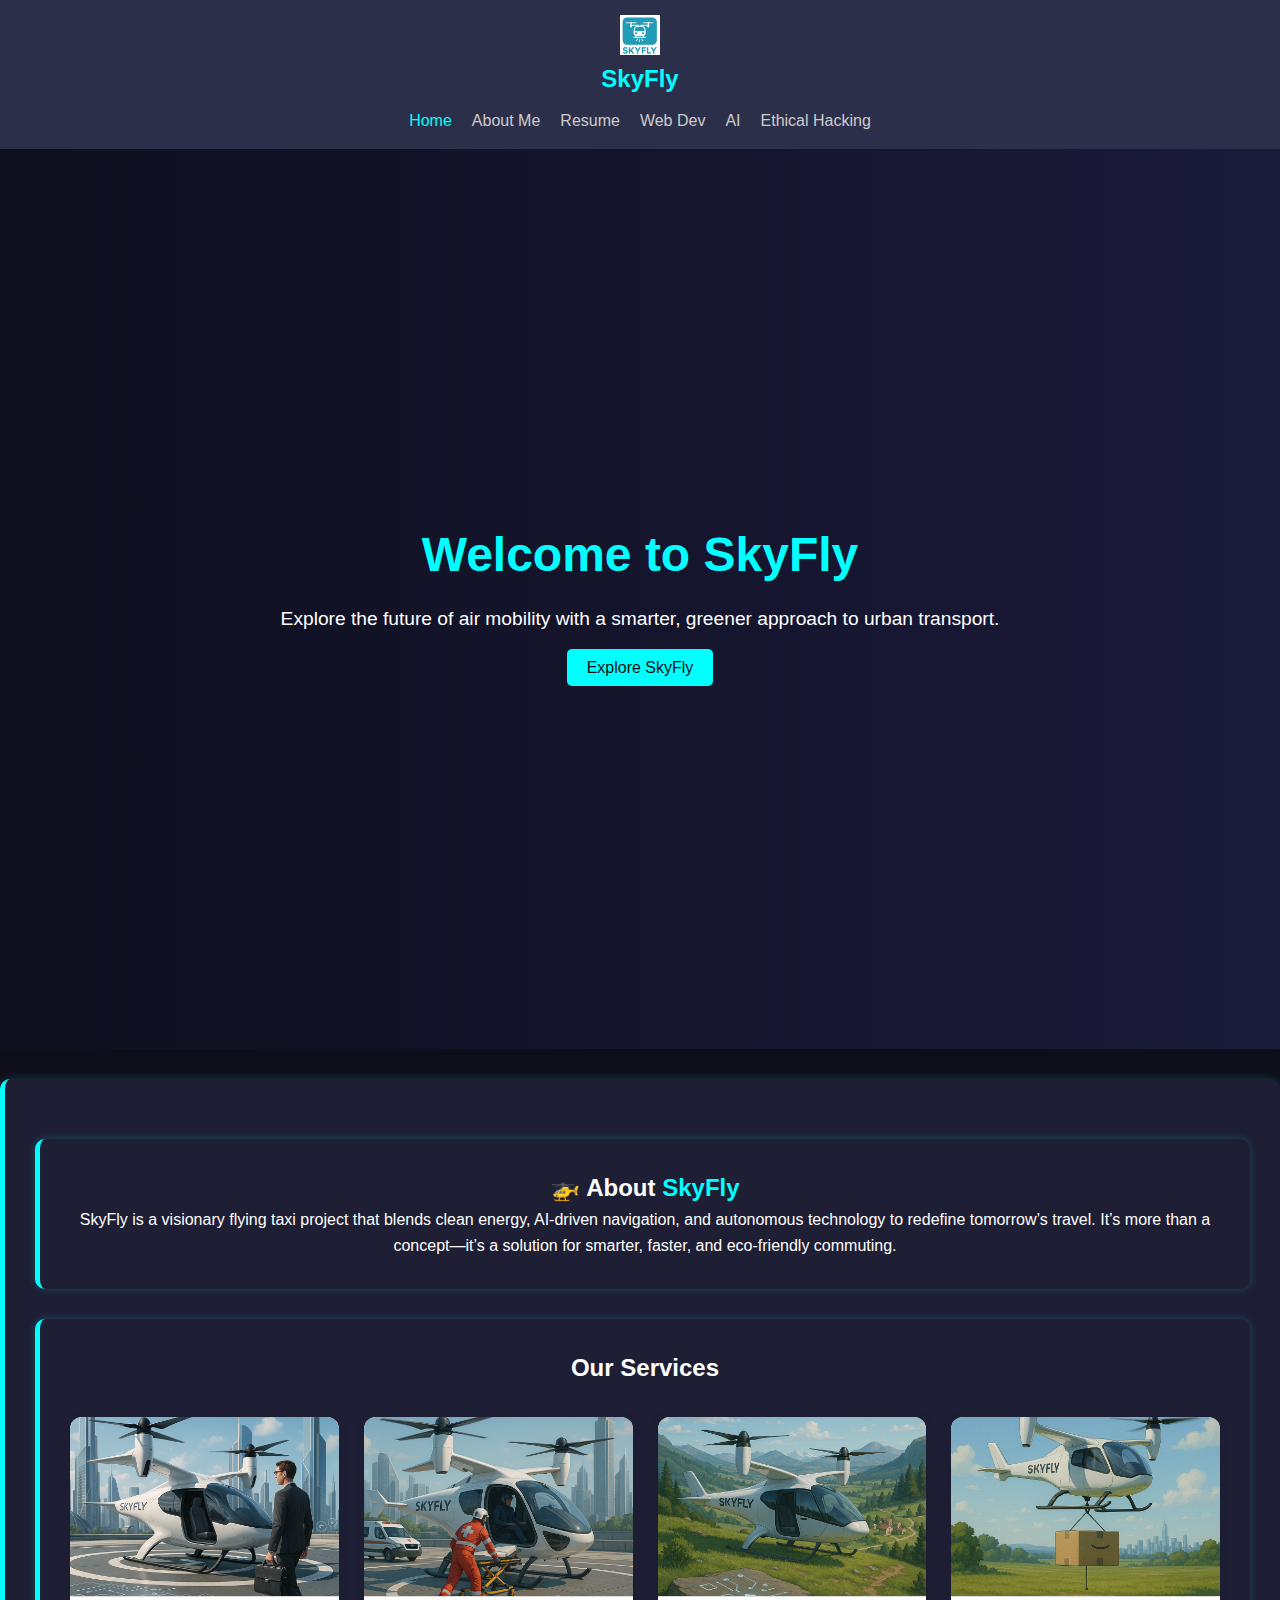
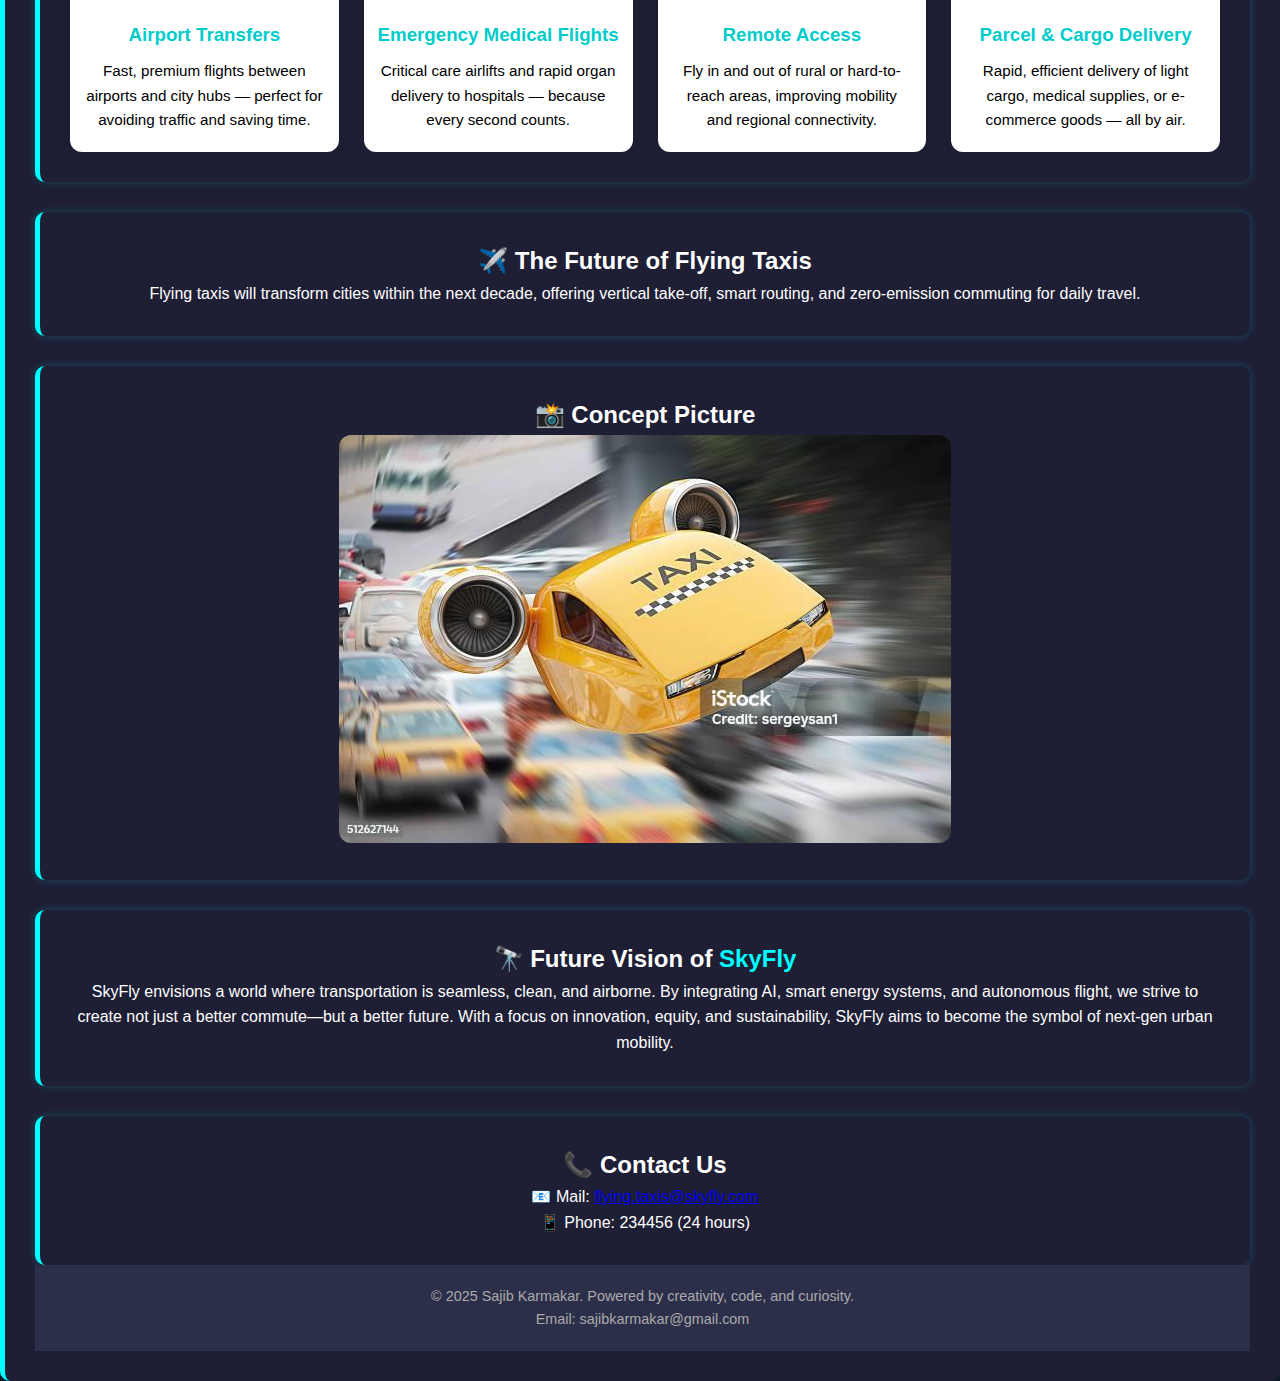
<file: index.html>
<!DOCTYPE html>

<html lang="en">
<head>
<meta charset="utf-8"/>
<meta content="width=device-width, initial-scale=1.0" name="viewport"/>
<title>SkyFly | Sajib Karmakar</title>
<link href="CSS/style.css" rel="stylesheet"/>
<link href="images/logo.png" rel="icon" type="image/png"/>
<style>html { scroll-behavior: smooth; }</style>
</head>
<body>
<header>
<div class="logo" style="display: flex; flex-direction: column; align-items: center; justify-content: center; width: 100%;">
<img alt="SkyFly Logo" src="Images/logo.png" style="height: 40px;"/>
<span style="margin-top: 5px; color: #00ffff; font-weight: bold;">SkyFly</span>
</div>
<nav><ul><li><a class="active" href="index.html">Home</a></li><li><a href="sk_A4_about.html">About Me</a></li><li><a href="sk_A4_resume.html">Resume</a></li><li><a href="sk_A4_web_skills.html">Web Dev</a></li><li><a href="sk_A4_ai.html">AI</a></li><li><a href="sk_A4_hacking.html">Ethical Hacking</a></li></ul></nav>
</header>
<section class="hero">
<div class="hero-text">
<h1>Welcome to SkyFly</h1>
<p>Explore the future of air mobility with a smarter, greener approach to urban transport.</p>
<div style="text-align: center; margin-top: 20px;"><a class="btn" href="#about-skyfly" onclick="scrollToAbout(event)">Explore SkyFly</a></div>
</div>
</section>
<section class="about-project highlight-card" id="about-skyfly">
<section class="about-project highlight-card">
<h2>🚁 About <span class="skyfly-highlight">SkyFly</span></h2>
<p>
    SkyFly is a visionary flying taxi project that blends clean energy, AI-driven navigation, and autonomous technology to redefine tomorrow’s travel.
    It’s more than a concept—it’s a solution for smarter, faster, and eco-friendly commuting.
  </p>
</section>
<section class="about-project highlight-card">
<h2 style="text-align: center;">Our Services</h2>
<div class="services-grid">
<div class="service-card">
<img alt="Airport Transfers" src="Images/service1.jpg"/>
<h3>Airport Transfers</h3>
<p>Fast, premium flights between airports and city hubs — perfect for avoiding traffic and saving time.</p>
</div>
<div class="service-card">
<img alt="Emergency Medical Flights" src="Images/service2.jpg"/>
<h3>Emergency Medical Flights</h3>
<p>Critical care airlifts and rapid organ delivery to hospitals — because every second counts.</p>
</div>
<div class="service-card">
<img alt="Remote Access" src="Images/service3.jpg"/>
<h3>Remote Access</h3>
<p>Fly in and out of rural or hard-to-reach areas, improving mobility and regional connectivity.</p>
</div>
<div class="service-card">
<img alt="Parcel &amp; Cargo Delivery" src="Images/service4.jpg"/>
<h3>Parcel &amp; Cargo Delivery</h3>
<p>Rapid, efficient delivery of light cargo, medical supplies, or e-commerce goods — all by air.</p>
</div>
</div>
</section>
<style>
  .services-grid {
    display: grid;
    grid-template-columns: repeat(auto-fit, minmax(250px, 1fr));
    gap: 25px;
    margin-top: 30px;
  }
  .service-card {
    background: #ffffff;
    color: #000;
    border-radius: 12px;
    overflow: hidden;
    box-shadow: 0 0 10px rgba(0,0,0,0.1);
    transition: transform 0.3s ease, box-shadow 0.3s ease;
    padding-bottom: 20px;
    text-align: center;
  }
  .service-card:hover {
    transform: translateY(-5px);
    box-shadow: 0 10px 25px rgba(0,0,0,0.2);
  }
  .service-card img {
    width: 100%;
    height: 180px;
    object-fit: cover;
    border-bottom: 1px solid #ddd;
  }
  .service-card h3 {
    margin: 15px 0 10px;
    color: #00cccc;
  }
  .service-card p {
    padding: 0 15px;
    font-size: 0.95em;
  }
</style>
<section class="about-project highlight-card">
<h2>✈️ The Future of Flying Taxis</h2>
<p>
    Flying taxis will transform cities within the next decade, offering vertical take-off, smart routing, and zero-emission commuting for daily travel.
  </p>
</section>
<section class="about-project highlight-card">
<h2>📸 Concept Picture</h2>
<img alt="Flying Taxi Demo Concept" src="Images/concept_picture.jpg" style="max-width: 100%; border-radius: 12px;"/>
</section>
<section class="about-project highlight-card">
<h2>🔭 Future Vision of <span class="skyfly-highlight">SkyFly</span></h2>
<p>
    SkyFly envisions a world where transportation is seamless, clean, and airborne. By integrating AI, smart energy systems,
    and autonomous flight, we strive to create not just a better commute—but a better future. With a focus on innovation,
    equity, and sustainability, SkyFly aims to become the symbol of next-gen urban mobility.
  </p>
</section>
<section class="about-project highlight-card" id="contact">
<h2>📞 Contact Us</h2>
<p>📧 Mail: <a href="mailto:flying.taxis@skyfly.com">flying.taxis@skyfly.com</a></p>
<p>📱 Phone: 234456 (24 hours)</p>
</section>
<footer id="contact">
<p>© 2025 Sajib Karmakar. Powered by creativity, code, and curiosity.</p>
<p>Email: sajibkarmakar@gmail.com</p>
</footer>
<script>
function scrollToAbout(event) {
  event.preventDefault();
  const target = document.getElementById("about-skyfly");
  if (target) {
    window.scrollTo({
      top: target.offsetTop - 60,
      behavior: "smooth"
    });
  }
}
</script>
</section></body>
</html>
</file>
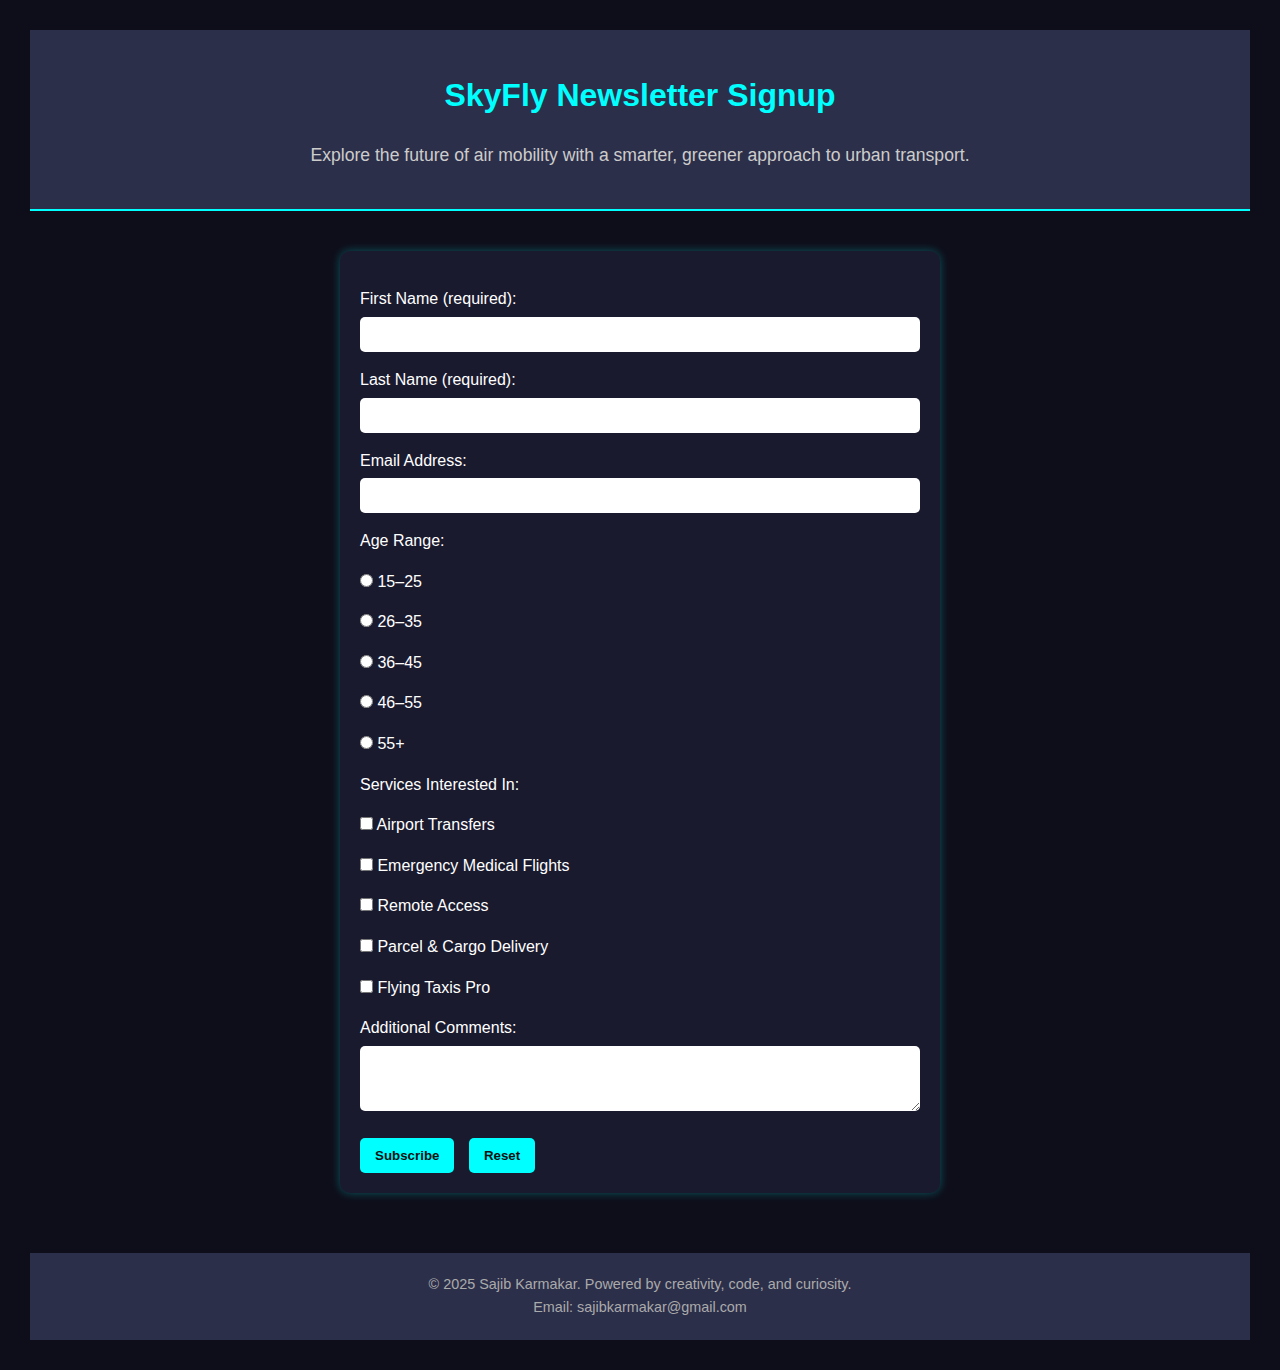
<file: newsletter.html>
<!DOCTYPE html>

<html lang="en">
<head>
<meta charset="utf-8"/>
<title>SkyFly Corporation - Newsletter Signup</title>
<link href="CSS/style.css" rel="stylesheet"/>
<style>
        body {
            background-color: #0e0e1a;
            color: #fff;
            font-family: 'Segoe UI', sans-serif;
            padding: 30px;
        }
        h2 {
            color: #00ffff;
        }
        form {
            background: #1a1a2e;
            padding: 20px;
            border-radius: 10px;
            max-width: 600px;
            margin: 0 auto;
            box-shadow: 0 0 10px rgba(0,255,255,0.3);
        }
        label {
            display: block;
            margin-top: 15px;
        }
        input[type="text"], input[type="email"], textarea {
            width: 100%;
            padding: 10px;
            margin-top: 5px;
            border: none;
            border-radius: 5px;
        }
        textarea {
            resize: vertical;
        }
        .button-group {
            margin-top: 20px;
        }
        input[type="submit"], input[type="reset"] {
            padding: 10px 15px;
            margin-right: 10px;
            border: none;
            border-radius: 5px;
            background-color: #00ffff;
            color: #111;
            font-weight: bold;
            cursor: pointer;
        }
    </style>
<script>
        window.onload = function() {
            alert("Welcome to the SkyFly Corporation - Newsletter Signup");
        };

        function validateForm(e) {
            var firstName = document.forms["newsletterForm"]["first_name"].value;
            var lastName = document.forms["newsletterForm"]["last_name"].value;
            if (firstName.trim() === "" || lastName.trim() === "") {
                alert("First Name and Last Name are required.");
                return false;
            }
            return true;
        }
    </script>
</head>
<body>
<header style="background: #2c2f4a; padding: 40px 20px; text-align: center; border-bottom: 2px solid #00ffff;">
<h1 style="color: #00ffff; margin-bottom: 10px;">SkyFly Newsletter Signup</h1>
<p style="font-size: 1.1em; color: #ccc;">Explore the future of air mobility with a smarter, greener approach to urban transport.</p>
</header>
<div style="margin-top: 40px;"></div>
<form action="http://csusap.csu.edu.au/cgi-bin/echo_form" method="post" name="newsletterForm" onsubmit="return validateForm()">
<label>First Name (required): <input maxlength="60" name="first_name" required="" type="text"/></label>
<label>Last Name (required): <input maxlength="60" name="last_name" required="" type="text"/></label>
<label>Email Address: <input maxlength="60" name="email" required="" type="email"/></label>
<label>Age Range:</label>
<label><input name="age" type="radio" value="15-25"/> 15–25</label>
<label><input name="age" type="radio" value="26-35"/> 26–35</label>
<label><input name="age" type="radio" value="36-45"/> 36–45</label>
<label><input name="age" type="radio" value="46-55"/> 46–55</label>
<label><input name="age" type="radio" value="55+"/> 55+</label>
<label>Services Interested In:</label>
<label><input name="service" type="checkbox" value="Airport Transfers"/> Airport Transfers</label>
<label><input name="service" type="checkbox" value="Medical Flights"/> Emergency Medical Flights</label>
<label><input name="service" type="checkbox" value="Remote Access"/> Remote Access</label>
<label><input name="service" type="checkbox" value="Cargo Delivery"/> Parcel &amp; Cargo Delivery</label>
<label><input name="service" type="checkbox" value="Flying Taxis Pro"/> Flying Taxis Pro</label>
<label>Additional Comments:</label>
<textarea cols="60" name="comments" rows="3"></textarea>
<div class="button-group">
<input type="submit" value="Subscribe"/>
<input type="reset" value="Reset"/>
</div>
</form>
<footer id="contact" style="margin-top: 60px; text-align: center; background: #2c2f4a; color: #aaa; padding: 20px;">
<p>© 2025 Sajib Karmakar. Powered by creativity, code, and curiosity.</p>
<p>Email: sajibkarmakar@gmail.com</p>
</footer>
</body>
</html>
</file>
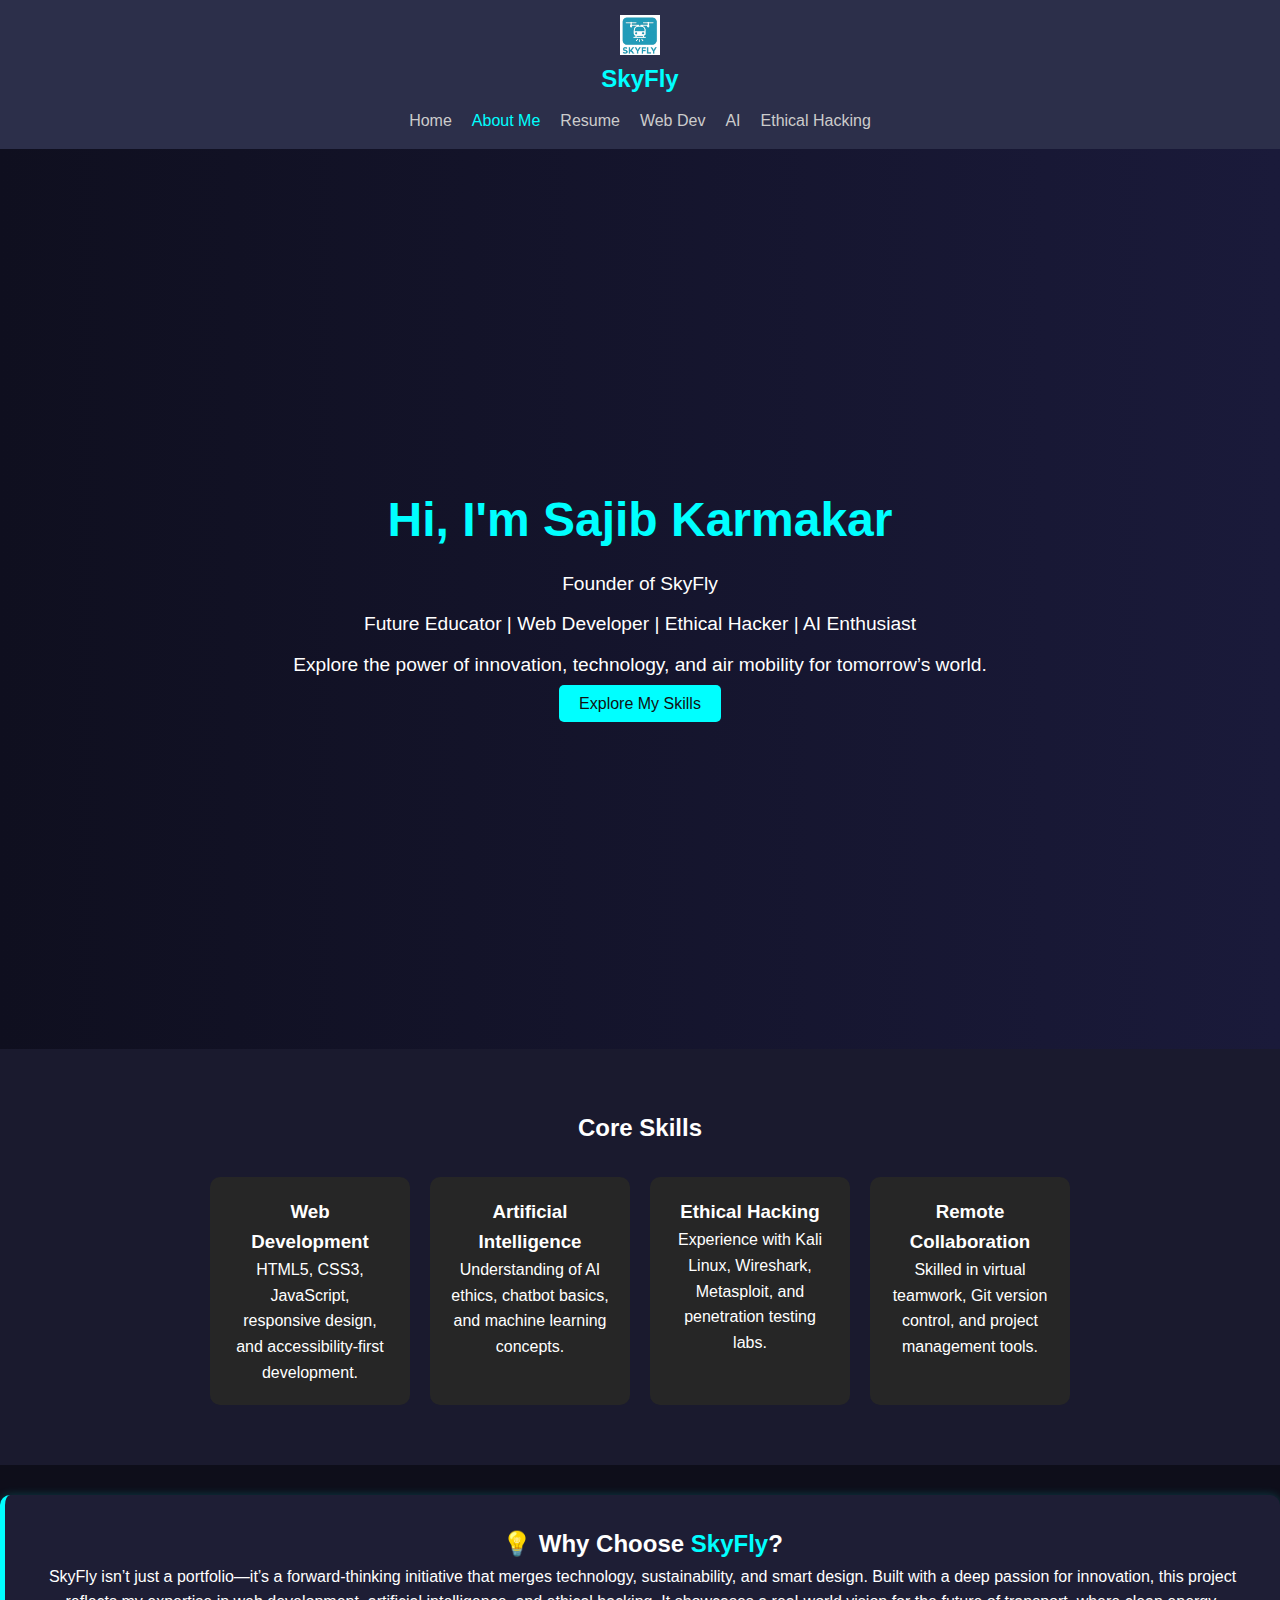
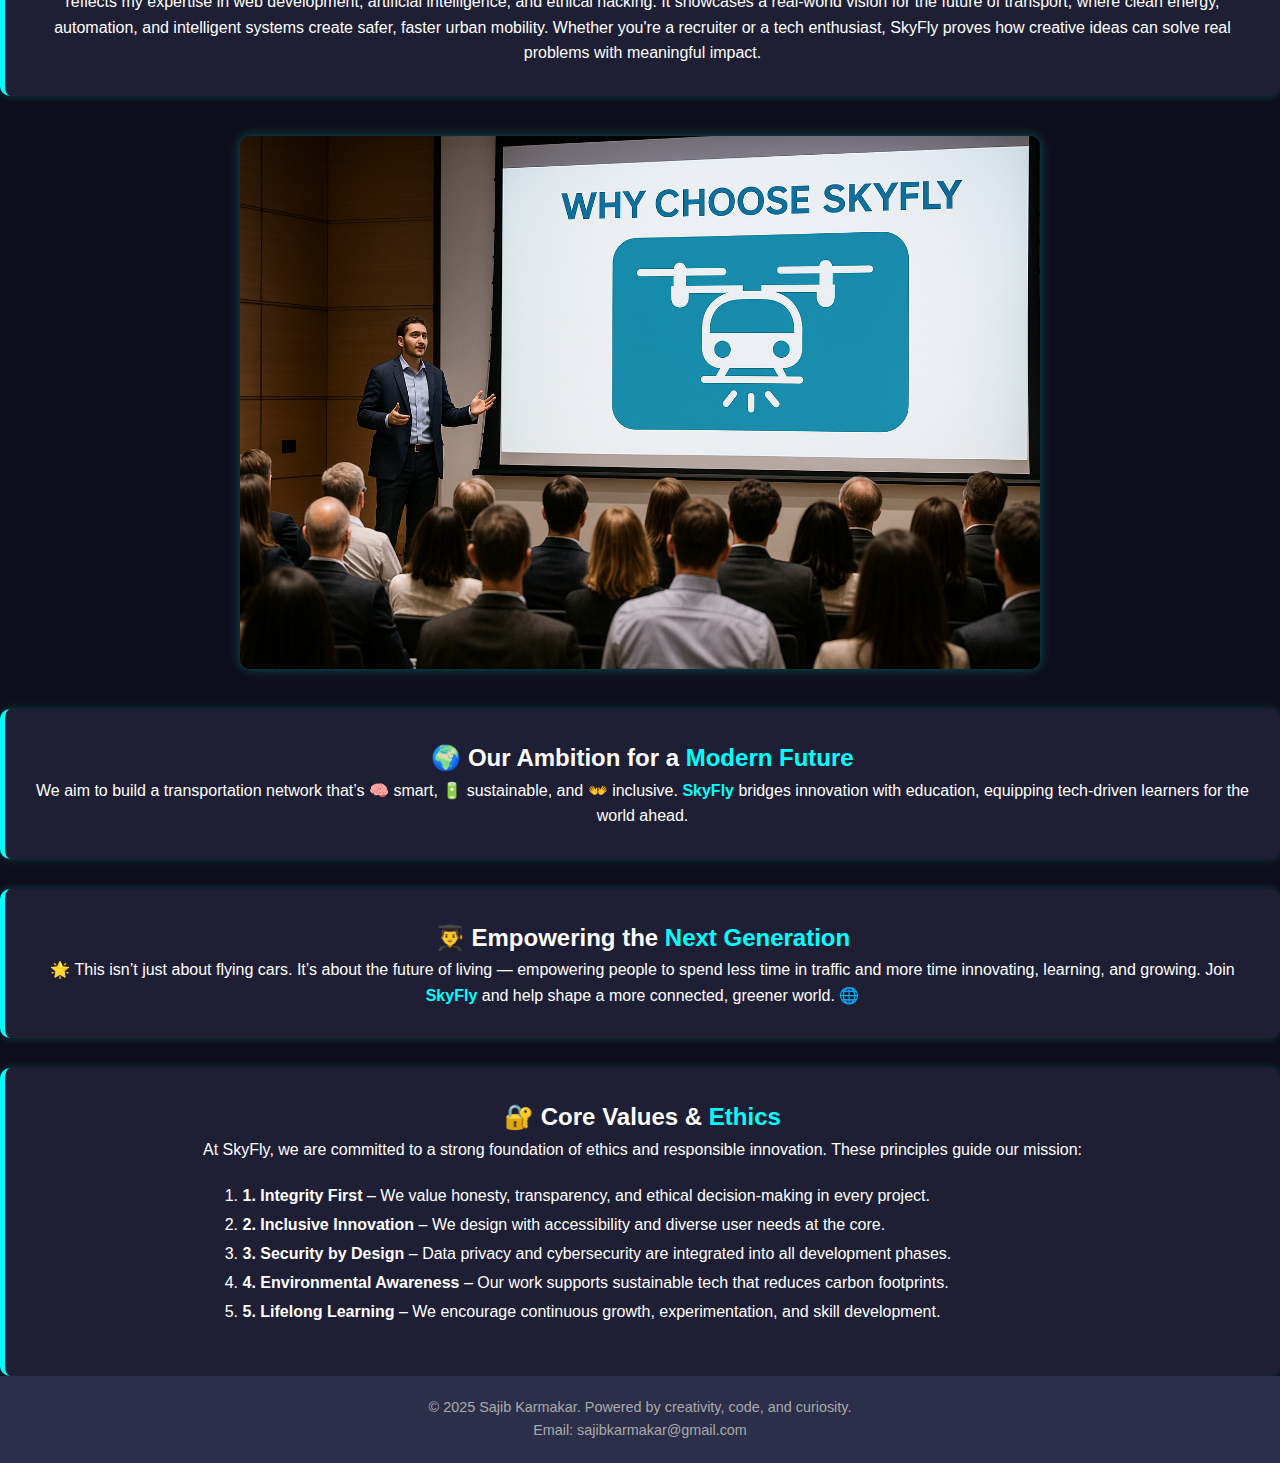
<file: sk_A4_about.html>
<!DOCTYPE html>

<html lang="en">
<head>
<meta charset="utf-8"/>
<meta content="width=device-width, initial-scale=1.0" name="viewport"/>
<title>SkyFly | Sajib Karmakar</title>
<link href="CSS/style.css" rel="stylesheet"/>
<link href="images/logo.png" rel="icon" type="image/png"/>
<style>
        html {
            scroll-behavior: smooth;
        }
    </style>
</head>
<body>
<!-- Header with Navigation -->
<header>
<div class="logo" style="display: flex; flex-direction: column; align-items: center; justify-content: center; width: 100%;">
<img alt="SkyFly Logo" src="Images/logo.png" style="height: 40px;"/>
<span style="margin-top: 5px; color: #00ffff; font-weight: bold;">SkyFly</span>
</div>
<nav><ul><li><a href="index.html">Home</a></li><li><a class="active" href="sk_A4_about.html">About Me</a></li><li><a href="sk_A4_resume.html">Resume</a></li><li><a href="sk_A4_web_skills.html">Web Dev</a></li><li><a href="sk_A4_ai.html">AI</a></li><li><a href="sk_A4_hacking.html">Ethical Hacking</a></li></ul></nav>
</header>
<!-- Hero Section -->
<section class="hero">
<div class="hero-text">
<h1>Hi, I'm Sajib Karmakar</h1>
<p>Founder of SkyFly</p>
<p>Future Educator | Web Developer | Ethical Hacker | AI Enthusiast</p>
<p>Explore the power of innovation, technology, and air mobility for tomorrow’s world.</p>
<a class="btn" href="#skills">Explore My Skills</a>
</div>
</section>
<!-- Skills Section -->
<section class="skills" id="skills">
<h2>Core Skills</h2>
<div class="skill-cards">
<div class="card">
<h3>Web Development</h3>
<p>HTML5, CSS3, JavaScript, responsive design, and accessibility-first development.</p>
</div>
<div class="card">
<h3>Artificial Intelligence</h3>
<p>Understanding of AI ethics, chatbot basics, and machine learning concepts.</p>
</div>
<div class="card">
<h3>Ethical Hacking</h3>
<p>Experience with Kali Linux, Wireshark, Metasploit, and penetration testing labs.</p>
</div>
<div class="card">
<h3>Remote Collaboration</h3>
<p>Skilled in virtual teamwork, Git version control, and project management tools.</p>
</div>
</div>
<!-- About the Project -->
<!-- SkyFly's Ambition -->
<!-- How SkyFly Helps -->
</section>
<!-- Newsletter Signup -->
<section class="about-project highlight-card">
<h2>💡 Why Choose <span class="skyfly-highlight">SkyFly</span>?</h2>
<p>
        SkyFly isn’t just a portfolio—it’s a forward-thinking initiative that merges technology, sustainability, and smart design.
        Built with a deep passion for innovation, this project reflects my expertise in web development, artificial intelligence, and ethical hacking.
        It showcases a real-world vision for the future of transport, where clean energy, automation, and intelligent systems create safer, faster urban mobility.
        Whether you're a recruiter or a tech enthusiast, SkyFly proves how creative ideas can solve real problems with meaningful impact.
    
</p>
</section>
<img alt="SkyFly Seminar Presentation" src="Images/A_high-resolution_photograph_captures_a_profession.png" style="margin: 40px auto; display: block; width: 100%; max-width: 800px; border-radius: 10px; box-shadow: 0 0 12px rgba(0, 255, 255, 0.3);"/>
<section class="about-project highlight-card">
<h2>🌍 Our Ambition for a <span class="skyfly-highlight">Modern Future</span></h2>
<p>We aim to build a transportation network that’s 🧠 smart, 🔋 sustainable, and 👐 inclusive. <span class="skyfly-highlight">SkyFly</span> bridges innovation with education, equipping tech-driven learners for the world ahead.
</p>
</section>
<section class="about-project highlight-card">
<h2>👨‍🎓 Empowering the <span class="skyfly-highlight">Next Generation</span></h2>
<p>🌟 This isn’t just about flying cars. It’s about the future of living — empowering people to spend less time in traffic and more time innovating, learning, and growing. Join <span class="skyfly-highlight">SkyFly</span> and help shape a more connected, greener world. 🌐
</p>
</section>
<section class="about-project highlight-card">
<h2>🔐 Core Values &amp; <span class="skyfly-highlight">Ethics</span></h2>
<p>At SkyFly, we are committed to a strong foundation of ethics and responsible innovation. These principles guide our mission:</p>
<ol style="text-align: left; max-width: 800px; margin: 20px auto; line-height: 1.8;">
<li><strong>1. Integrity First</strong> – We value honesty, transparency, and ethical decision-making in every project.</li>
<li><strong>2. Inclusive Innovation</strong> – We design with accessibility and diverse user needs at the core.</li>
<li><strong>3. Security by Design</strong> – Data privacy and cybersecurity are integrated into all development phases.</li>
<li><strong>4. Environmental Awareness</strong> – Our work supports sustainable tech that reduces carbon footprints.</li>
<li><strong>5. Lifelong Learning</strong> – We encourage continuous growth, experimentation, and skill development.</li>
</ol>
</section>
<!-- Footer -->
<footer id="contact">
<p>© 2025 Sajib Karmakar. Powered by creativity, code, and curiosity.</p>
<p>Email: sajibkarmakar@gmail.com</p>
</footer>
<!-- Newsletter Script -->
<script>
        document.getElementById("newsletterForm").addEventListener("submit", function(e) {
            e.preventDefault();
            const email = document.getElementById("email").value;
            if (email) {
                alert("Thanks for subscribing! 🚀");
                document.getElementById("newsletterForm").reset();
            }
        });
    </script>
</body>
</html>
</file>
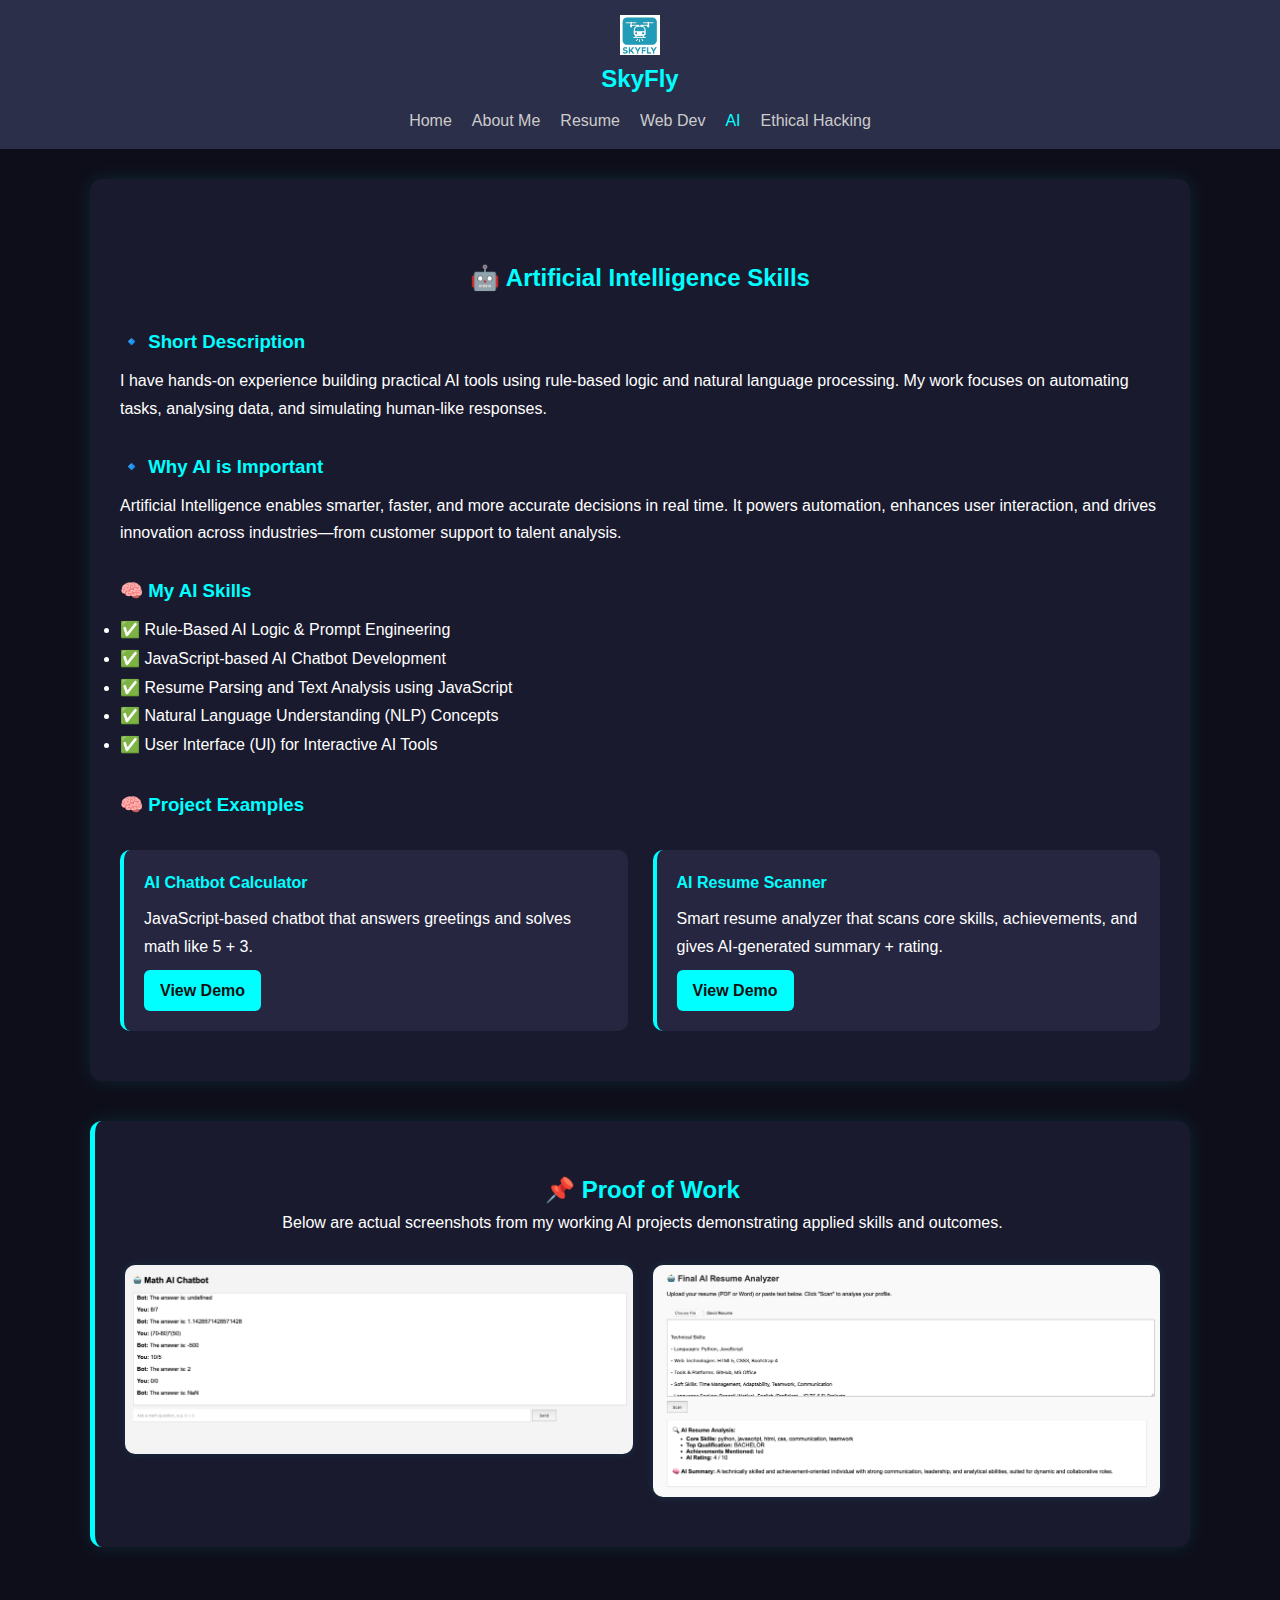
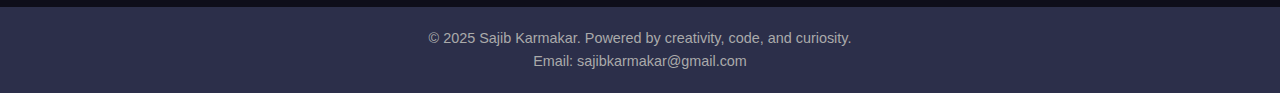
<file: sk_A4_ai.html>
<!DOCTYPE html>

<html lang="en">
<head>
<meta charset="utf-8"/>
<title>AI | SkyFly</title>
<link href="CSS/style.css" rel="stylesheet"/>
<style>
        .ai-container {
            padding: 50px 30px;
            max-width: 1100px;
            margin: 0 auto;
            background-color: #1a1a2e;
            border-radius: 12px;
            box-shadow: 0 0 20px rgba(0,255,255,0.1);
        }
        .skill-section {
            margin-top: 30px;
        }
        .skill-section h3 {
            color: #00ffff;
            margin-bottom: 10px;
        }
        .skill-section p {
            line-height: 1.7;
        }
        .project-grid {
            display: grid;
            grid-template-columns: repeat(auto-fit, minmax(260px, 1fr));
            gap: 25px;
            margin-top: 30px;
        }
        .project-card {
            background: #262640;
            padding: 20px;
            border-left: 4px solid #00ffff;
            border-radius: 10px;
        }
        .project-card h4 {
            color: #00ffff;
            margin-bottom: 10px;
        }
        .project-card a {
            display: inline-block;
            margin-top: 10px;
            padding: 8px 16px;
            background: #00ffff;
            color: #111;
            border-radius: 6px;
            text-decoration: none;
            font-weight: bold;
        }
        .project-card a:hover {
            background: #00cccc;
        }
        .proof-grid {
            display: grid;
            grid-template-columns: 1fr 1fr;
            gap: 20px;
            margin-top: 40px;
        }
        .proof-grid img {
            width: 100%;
            border-radius: 10px;
            box-shadow: 0 0 10px rgba(0,255,255,0.1);
        }
    </style>
</head>
<body style="display: flex; flex-direction: column; min-height: 100vh;">
<header>
<div class="logo" style="display: flex; flex-direction: column; align-items: center; justify-content: center; width: 100%;">
<img alt="SkyFly Logo" src="Images/logo.png" style="height: 40px;"/>
<span style="margin-top: 5px; color: #00ffff; font-weight: bold;">SkyFly</span>
</div>
<nav><ul><li><a href="index.html">Home</a></li><li><a href="sk_A4_about.html">About Me</a></li><li><a href="sk_A4_resume.html">Resume</a></li><li><a href="sk_A4_web_skills.html">Web Dev</a></li><li><a class="active" href="sk_A4_ai.html">AI</a></li><li><a href="sk_A4_hacking.html">Ethical Hacking</a></li></ul></nav>
</header>
<section class="ai-container" style=" margin-top: 30px;">
<h2 style="text-align:center; color:#00ffff; margin-top: 30px;">🤖 Artificial Intelligence Skills</h2>
<div class="skill-section">
<h3>🔹 Short Description</h3>
<p>
            I have hands-on experience building practical AI tools using rule-based logic and natural language processing.
            My work focuses on automating tasks, analysing data, and simulating human-like responses.
        </p>
</div>
<div class="skill-section">
<h3>🔹 Why AI is Important</h3>
<p>
            Artificial Intelligence enables smarter, faster, and more accurate decisions in real time. It powers automation,
            enhances user interaction, and drives innovation across industries—from customer support to talent analysis.
        </p>
</div>
<div class="skill-section">
<h3>🧠 My AI Skills</h3>
<ul style="line-height: 1.8;">
<li>✅ Rule-Based AI Logic &amp; Prompt Engineering</li>
<li>✅ JavaScript-based AI Chatbot Development</li>
<li>✅ Resume Parsing and Text Analysis using JavaScript</li>
<li>✅ Natural Language Understanding (NLP) Concepts</li>
<li>✅ User Interface (UI) for Interactive AI Tools</li>
</ul>
</div>
<div class="skill-section">
<h3>🧠 Project Examples</h3>
<div class="project-grid">
<div class="project-card">
<h4>AI Chatbot Calculator</h4>
<p>JavaScript-based chatbot that answers greetings and solves math like <code>5 + 3</code>.</p>
<a href="Documents/math_ai_chatbot.html" target="_blank">View Demo</a>
</div>
<div class="project-card">
<h4>AI Resume Scanner</h4>
<p>Smart resume analyzer that scans core skills, achievements, and gives AI-generated summary + rating.</p>
<a href="Documents/final_ai_resume_analyzer_no_reference.html" target="_blank">View Demo</a>
</div>
</div>
</div>
</section>
<section class="ai-container highlight-card" style="margin-top: 40px;">
<h2 style="color:#00ffff; text-align:center;">📌 Proof of Work</h2>
<p style="text-align: center;">Below are actual screenshots from my working AI projects demonstrating applied skills and outcomes.</p>
<div class="proof-grid" style="margin-top: 30px;">
<img alt="AI Chatbot Screenshot" src="Images/chatbot_screenshot.png"/>
<img alt="AI Resume Result" src="Images/resume_result.png"/>
</div>
</section><footer id="contact" style="margin-top: 60px; text-align: center; background: #2c2f4a; color: #aaa; padding: 20px;">
<p>© 2025 Sajib Karmakar. Powered by creativity, code, and curiosity.</p>
<p>Email: sajibkarmakar@gmail.com</p>
</footer>
</body>
</html>
</file>
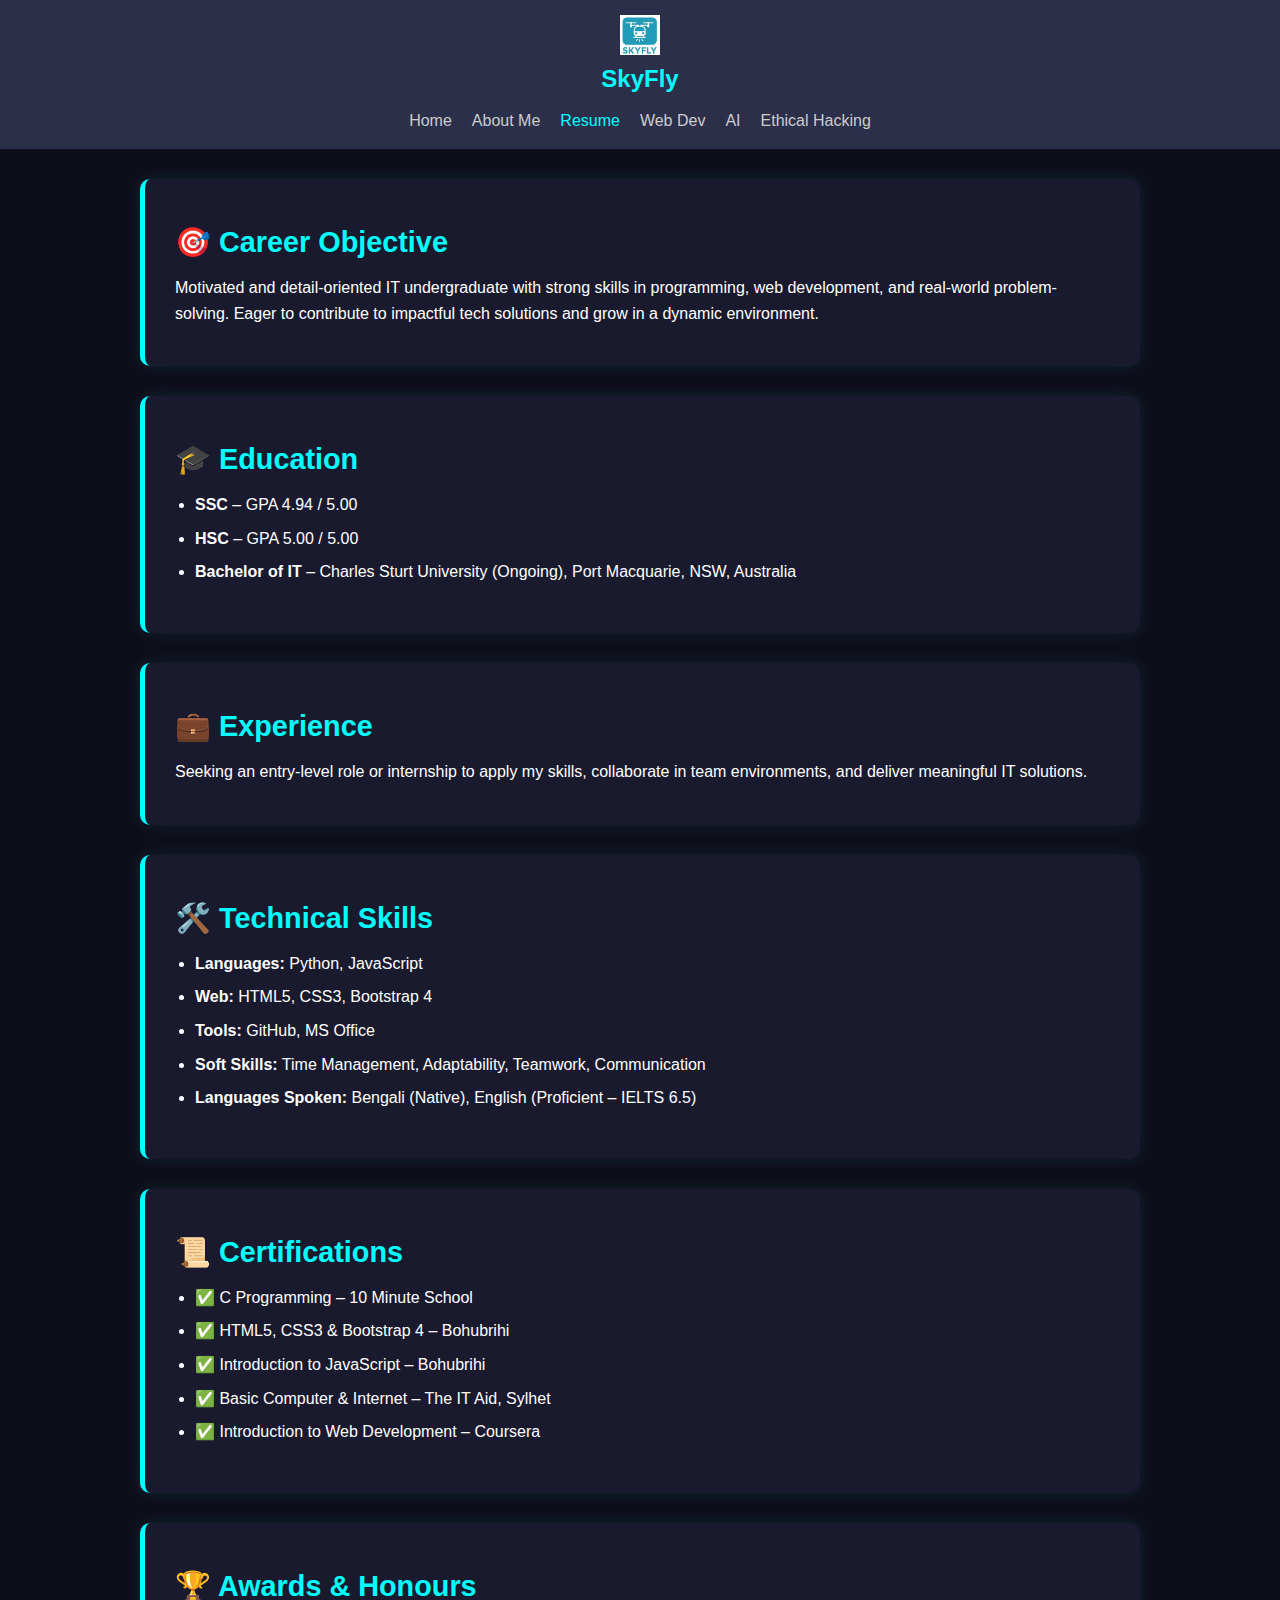
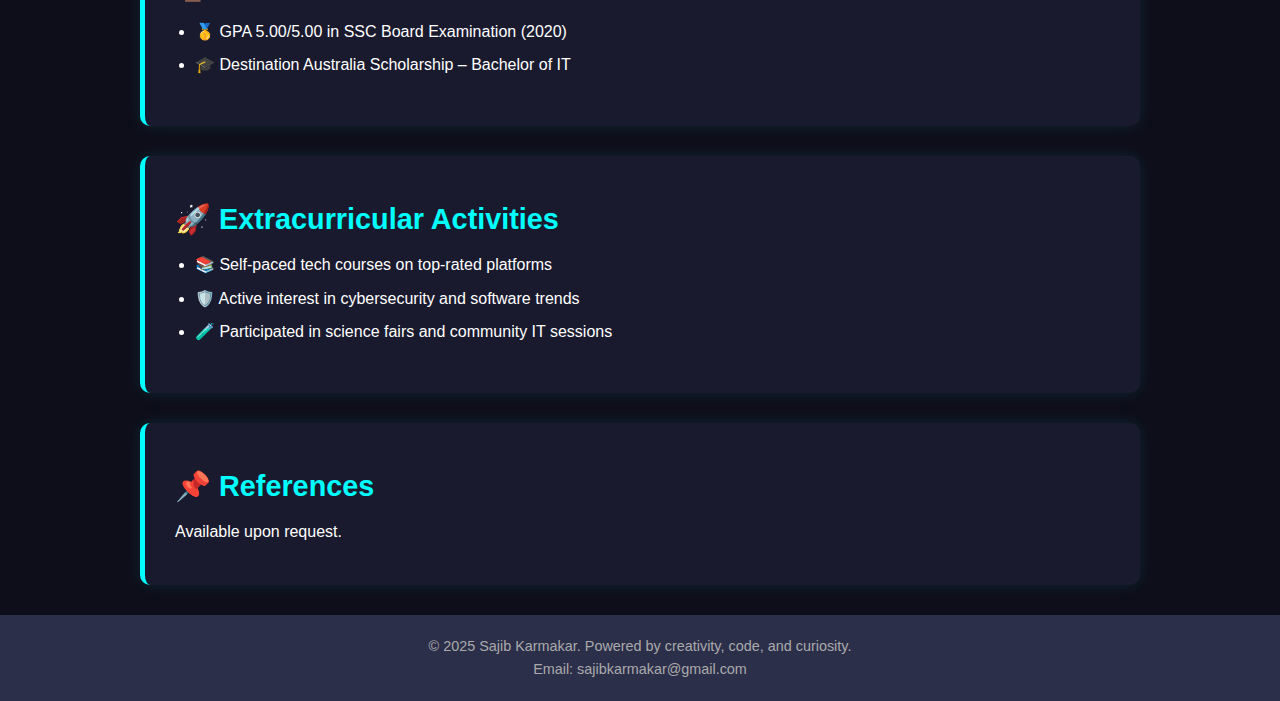
<file: sk_A4_resume.html>
<!DOCTYPE html>

<html lang="en">
<head>
<meta charset="utf-8"/>
<title>Resume | SkyFly</title>
<link href="CSS/style.css" rel="stylesheet"/>
<style>
        .resume-section {
            background-color: #1a1a2e;
            padding: 40px 30px;
            margin: 30px auto;
            border-left: 5px solid #00ffff;
            border-radius: 10px;
            max-width: 1000px;
            box-shadow: 0 0 15px rgba(0,255,255,0.1);
        }
        .resume-section h2 {
            color: #00ffff;
            margin-bottom: 10px;
            font-size: 1.8em;
        }
        .resume-section ul {
            padding-left: 20px;
            margin-top: 10px;
            text-align: left;
        }
        .resume-section li {
            margin-bottom: 8px;
        }
        .resume-section p {
            text-align: left;
        }
    </style>
</head>
<body>
<header>
<div class="logo" style="display: flex; flex-direction: column; align-items: center; justify-content: center; width: 100%;">
<img alt="SkyFly Logo" src="Images/logo.png" style="height: 40px;"/>
<span style="margin-top: 5px; color: #00ffff; font-weight: bold;">SkyFly</span>
</div>
<nav><ul><li><a href="index.html">Home</a></li><li><a href="sk_A4_about.html">About Me</a></li><li><a class="active" href="sk_A4_resume.html">Resume</a></li><li><a href="sk_A4_web_skills.html">Web Dev</a></li><li><a href="sk_A4_ai.html">AI</a></li><li><a href="sk_A4_hacking.html">Ethical Hacking</a></li></ul></nav>
</header>
<section class="resume-section">
<h2>🎯 Career Objective</h2>
<p>Motivated and detail-oriented IT undergraduate with strong skills in programming, web development, and real-world problem-solving. Eager to contribute to impactful tech solutions and grow in a dynamic environment.</p>
</section>
<section class="resume-section">
<h2>🎓 Education</h2>
<ul>
<li><strong>SSC</strong> – GPA 4.94 / 5.00</li>
<li><strong>HSC</strong> – GPA 5.00 / 5.00</li>
<li><strong>Bachelor of IT</strong> – Charles Sturt University (Ongoing), Port Macquarie, NSW, Australia</li>
</ul>
</section>
<section class="resume-section">
<h2>💼 Experience</h2>
<p>Seeking an entry-level role or internship to apply my skills, collaborate in team environments, and deliver meaningful IT solutions.</p>
</section>
<section class="resume-section">
<h2>🛠️ Technical Skills</h2>
<ul>
<li><strong>Languages:</strong> Python, JavaScript</li>
<li><strong>Web:</strong> HTML5, CSS3, Bootstrap 4</li>
<li><strong>Tools:</strong> GitHub, MS Office</li>
<li><strong>Soft Skills:</strong> Time Management, Adaptability, Teamwork, Communication</li>
<li><strong>Languages Spoken:</strong> Bengali (Native), English (Proficient – IELTS 6.5)</li>
</ul>
</section>
<section class="resume-section">
<h2>📜 Certifications</h2>
<ul>
<li>✅ C Programming – 10 Minute School</li>
<li>✅ HTML5, CSS3 &amp; Bootstrap 4 – Bohubrihi</li>
<li>✅ Introduction to JavaScript – Bohubrihi</li>
<li>✅ Basic Computer &amp; Internet – The IT Aid, Sylhet</li>
<li>✅ Introduction to Web Development – Coursera</li>
</ul>
</section>
<section class="resume-section">
<h2>🏆 Awards &amp; Honours</h2>
<ul>
<li>🥇 GPA 5.00/5.00 in SSC Board Examination (2020)</li>
<li>🎓 Destination Australia Scholarship – Bachelor of IT</li>
</ul>
</section>
<section class="resume-section">
<h2>🚀 Extracurricular Activities</h2>
<ul>
<li>📚 Self-paced tech courses on top-rated platforms</li>
<li>🛡️ Active interest in cybersecurity and software trends</li>
<li>🧪 Participated in science fairs and community IT sessions</li>
</ul>
</section>
<section class="resume-section">
<h2>📌 References</h2>
<p>Available upon request.</p>
</section>
<footer id="contact">
<p>© 2025 Sajib Karmakar. Powered by creativity, code, and curiosity.</p>
<p>Email: sajibkarmakar@gmail.com</p>
</footer>
</body>
</html>
</file>
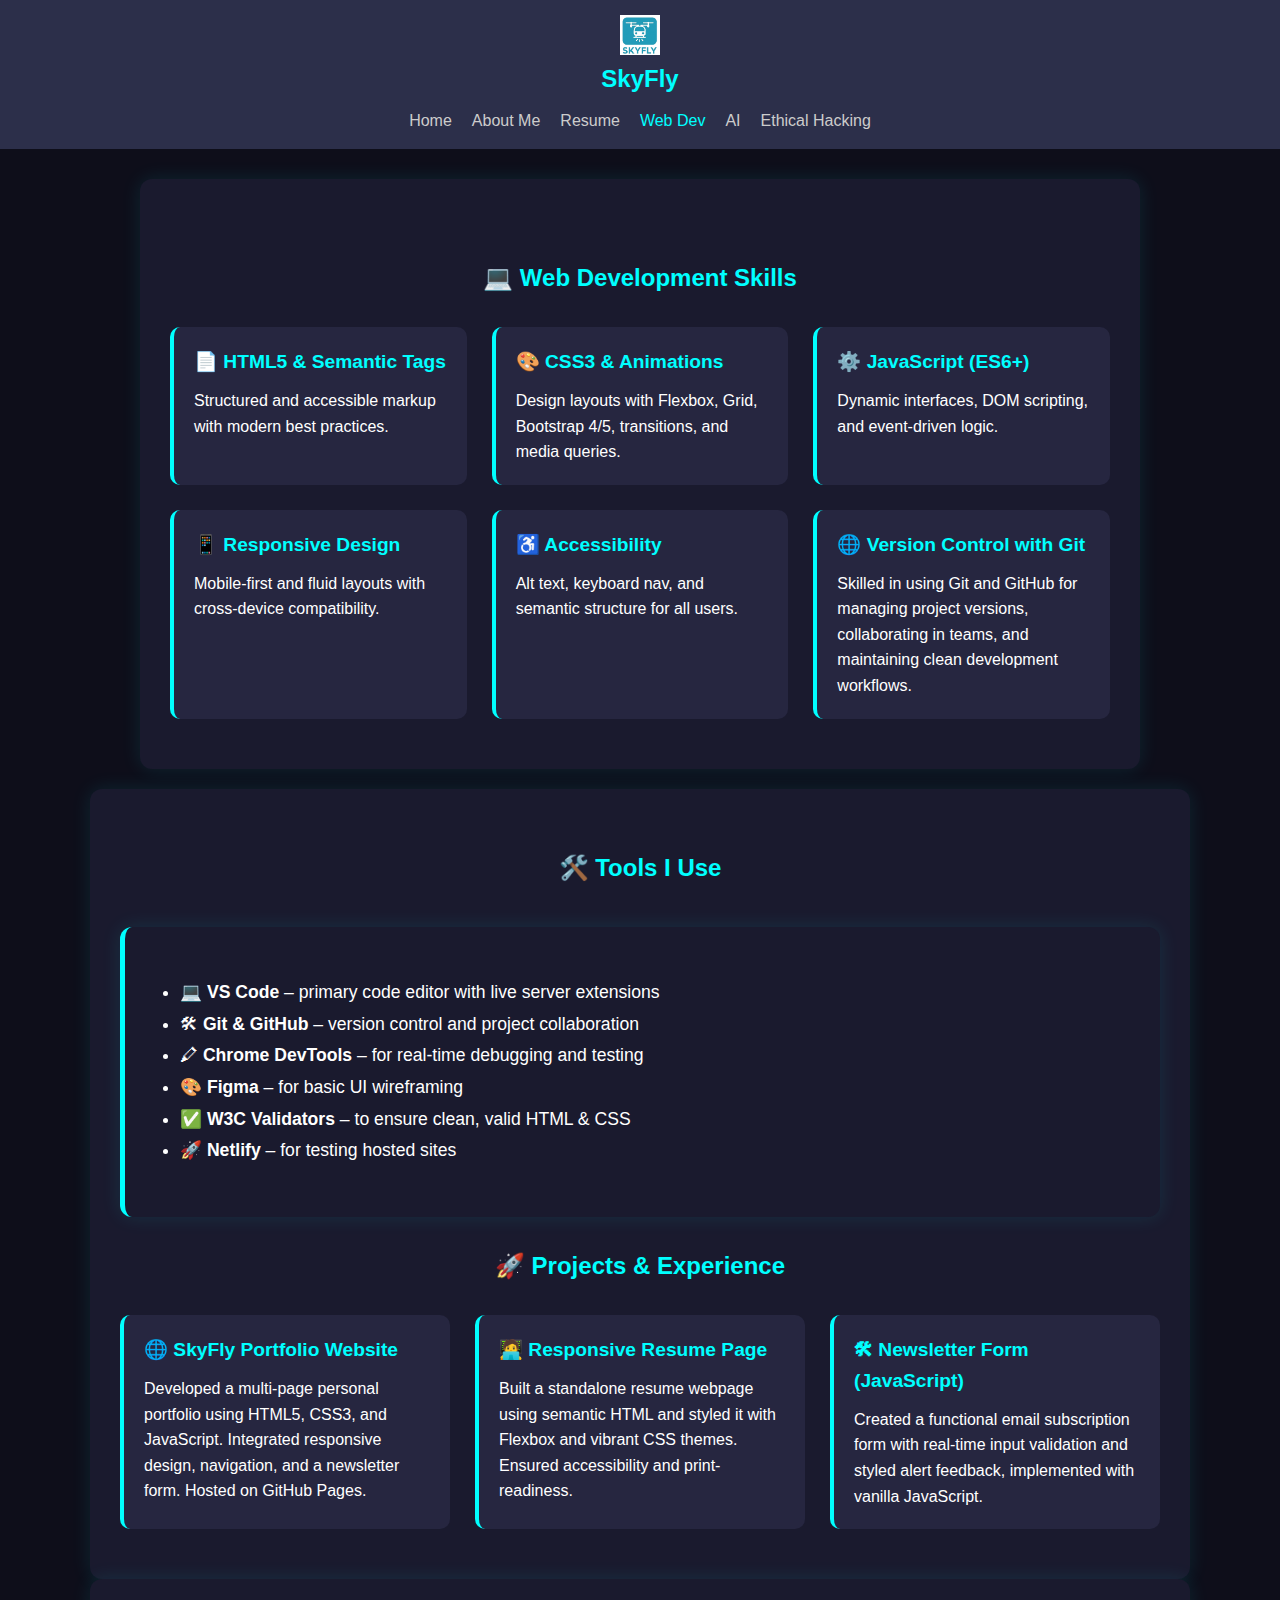
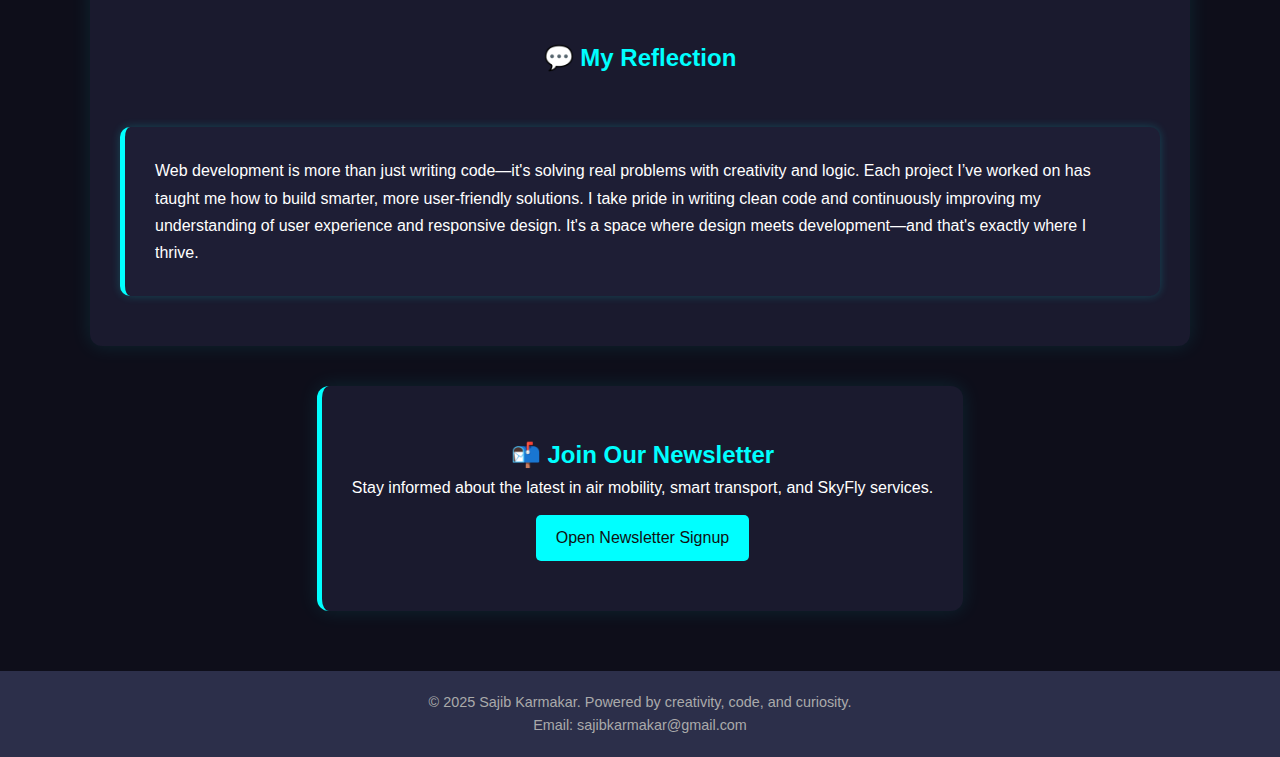
<file: sk_A4_web_skills.html>
<!DOCTYPE html>

<html lang="en">
<head>
<meta charset="utf-8"/>
<title>Web Skills | SkyFly</title>
<link href="CSS/style.css" rel="stylesheet"/>
<style>
        .web-skills-container {
            padding: 50px 30px;
            max-width: 1100px;
            margin: 0 auto;
            background-color: #1a1a2e;
            border-radius: 12px;
            box-shadow: 0 0 20px rgba(0,255,255,0.1);
        }
        .skill-grid {
            display: grid;
            grid-template-columns: repeat(auto-fit, minmax(260px, 1fr));
            gap: 25px;
            margin-top: 30px;
        }
        .skill-item {
            background: #262640;
            padding: 20px;
            border-left: 4px solid #00ffff;
            border-radius: 10px;
            transition: 0.3s ease;
        }
        .skill-item:hover {
            background: #00ffff;
            color: #111;
        }
        .skill-item h3 {
            margin-bottom: 10px;
            font-size: 1.2em;
            color: #00ffff;
        }
        .skill-item:hover h3 {
            color: #000;
        }
        .reflection {
            margin-top: 50px;
            background: #1e1e35;
            padding: 30px;
            border-radius: 10px;
            border-left: 5px solid #00ffff;
            box-shadow: 0 0 10px rgba(0,255,255,0.2);
        }
        .reflection h2 {
            color: #00ffff;
            margin-bottom: 15px;
        }
        .reflection p {
            line-height: 1.7;
        }
    </style>
</head>
<body style="display: flex; flex-direction: column; min-height: 100vh;">
<header>
<div class="logo" style="display: flex; flex-direction: column; align-items: center; justify-content: center; width: 100%;">
<img alt="SkyFly Logo" src="Images/logo.png" style="height: 40px;"/>
<span style="margin-top: 5px; color: #00ffff; font-weight: bold;">SkyFly</span>
</div>
<nav><ul><li><a href="index.html">Home</a></li><li><a href="sk_A4_about.html">About Me</a></li><li><a href="sk_A4_resume.html">Resume</a></li><li><a class="active" href="sk_A4_web_skills.html">Web Dev</a></li><li><a href="sk_A4_ai.html">AI</a></li><li><a href="sk_A4_hacking.html">Ethical Hacking</a></li></ul></nav>
</header>
<section class="web-skills-container" style="padding: 50px 30px; max-width: 1000px; margin: 0 auto; background-color: #1a1a2e; border-radius: 12px; box-shadow: 0 0 20px rgba(0,255,255,0.1); margin-top: 30px; margin-bottom: 20px">
<h2 style="text-align:center; color:#00ffff; margin-top: 30px;">💻 Web Development Skills</h2>
<div class="skill-grid">
<div class="skill-item">
<h3>📄 HTML5 &amp; Semantic Tags</h3>
<p>Structured and accessible markup with modern best practices.</p>
</div>
<div class="skill-item">
<h3>🎨 CSS3 &amp; Animations</h3>
<p>Design layouts with Flexbox, Grid, Bootstrap 4/5, transitions, and media queries.</p>
</div>
<div class="skill-item">
<h3>⚙️ JavaScript (ES6+)</h3>
<p>Dynamic interfaces, DOM scripting, and event-driven logic.</p>
</div>
<div class="skill-item">
<h3>📱 Responsive Design</h3>
<p>Mobile-first and fluid layouts with cross-device compatibility.</p>
</div>
<div class="skill-item">
<h3>♿ Accessibility</h3>
<p>Alt text, keyboard nav, and semantic structure for all users.</p>
</div>
<div class="skill-item">
<h3>🌐 Version Control with Git</h3>
<p>Skilled in using Git and GitHub for managing project versions, collaborating in teams, and maintaining clean development workflows.</p>
</div>
</div>
</section>
<section class="web-skills-container">
<h2 style="color:#00ffff; text-align:center; margin-bottom: 10px; margin-top: 10px;">🛠️ <strong style="color:#00ffff;">Tools I Use</strong></h2><section class="web-skills-container highlight-card" style="margin-top: 40px; margin-bottom: 30px;">
<ul style="text-align: left; font-size: 1.1em; padding-left: 25px; line-height: 1.8;">
<li>💻 <strong>VS Code</strong> – primary code editor with live server extensions</li>
<li>🛠 <strong>Git &amp; GitHub</strong> – version control and project collaboration</li>
<li>🖍 <strong>Chrome DevTools</strong> – for real-time debugging and testing</li>
<li>🎨 <strong>Figma</strong> – for basic UI wireframing</li>
<li>✅ <strong>W3C Validators</strong> – to ensure clean, valid HTML &amp; CSS</li>
<li>🚀 <strong>Netlify</strong> – for testing hosted sites</li>
</ul>
</section>
<h2 style="text-align:center; color:#00ffff;">🚀 Projects &amp; Experience</h2>
<div class="skill-grid">
<div class="skill-item">
<h3>🌐 SkyFly Portfolio Website</h3>
<p>Developed a multi-page personal portfolio using HTML5, CSS3, and JavaScript. Integrated responsive design, navigation, and a newsletter form. Hosted on GitHub Pages.</p>
</div>
<div class="skill-item">
<h3>🧑‍💻 Responsive Resume Page</h3>
<p>Built a standalone resume webpage using semantic HTML and styled it with Flexbox and vibrant CSS themes. Ensured accessibility and print-readiness.</p>
</div> <div class="skill-item">
<h3>🛠 Newsletter Form (JavaScript)</h3>
<p>Created a functional email subscription form with real-time input validation and styled alert feedback, implemented with vanilla JavaScript.</p>
</div>
</div>
</section>
<section class="web-skills-container">
<h2 style="color:#00ffff; text-align:center; margin-bottom: 10px; margin-top: 10px;">💬 My Reflection</h2><div class="reflection">
<p>
            Web development is more than just writing code—it's solving real problems with creativity and logic. Each project I’ve worked on has taught me how to build smarter, more user-friendly solutions. I take pride in writing clean code and continuously improving my understanding of user experience and responsive design. It's a space where design meets development—and that's exactly where I thrive.
        </p>
</div>
</section>
<section class="web-skills-container highlight-card" style="margin-top: 40px; text-align: center;">
<h2 style="color:#00ffff;">📬 Join Our Newsletter</h2>
<p>Stay informed about the latest in air mobility, smart transport, and SkyFly services.</p>
<a class="btn" href="newsletter.html" style="display: inline-block; margin-top: 15px;" target="_blank">Open Newsletter Signup</a>
</section>
<footer id="contact" style="margin-top: 60px; text-align: center; background: #2c2f4a; color: #aaa; padding: 20px;">
<p>© 2025 Sajib Karmakar. Powered by creativity, code, and curiosity.</p>
<p>Email: sajibkarmakar@gmail.com</p>
</footer>
</body>
</html>
</file>
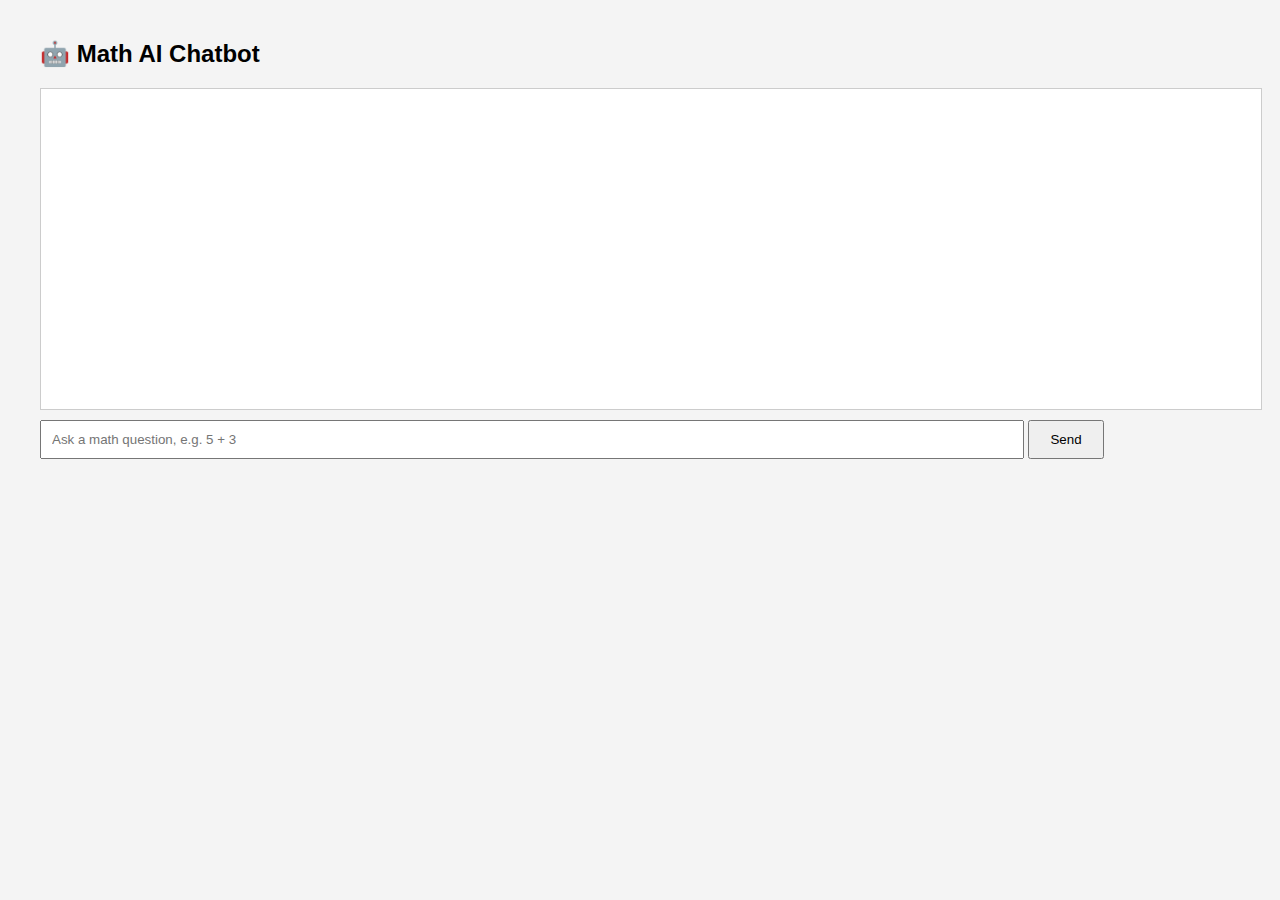
<file: Documents/math_ai_chatbot.html>
<!DOCTYPE html>
<html lang="en">
<head>
    <meta charset="UTF-8">
    <title>Math AI Chatbot</title>
    <style>
        body { font-family: Arial, sans-serif; margin: 40px; background: #f4f4f4; }
        #chatbox { width: 100%; height: 300px; border: 1px solid #ccc; padding: 10px; background: #fff; overflow-y: scroll; margin-bottom: 10px; }
        input[type="text"] { width: 80%; padding: 10px; }
        button { padding: 10px 20px; }
    </style>
</head>
<body>
    <h2>🤖 Math AI Chatbot</h2>
    <div id="chatbox"></div>
    <input type="text" id="userInput" placeholder="Ask a math question, e.g. 5 + 3" />
    <button onclick="talk()">Send</button>

    <script>
        const chatbox = document.getElementById('chatbox');

        function talk() {
            const userInput = document.getElementById('userInput').value;
            if (userInput.trim() === "") return;

            appendMessage("You", userInput);
            const botReply = getBotReply(userInput.toLowerCase());
            appendMessage("Bot", botReply);

            document.getElementById('userInput').value = "";
        }

        function appendMessage(sender, message) {
            const newMessage = document.createElement('p');
            newMessage.innerHTML = `<strong>${sender}:</strong> ${message}`;
            chatbox.appendChild(newMessage);
            chatbox.scrollTop = chatbox.scrollHeight;
        }

        function getBotReply(input) {
            try {
                const mathExpression = input.match(/[-+*/0-9(). ]+/g);
                if (mathExpression) {
                    const result = eval(mathExpression[0]);
                    return "The answer is: " + result;
                }
                if (input.includes("hello") || input.includes("hi")) {
                    return "Hello! Ask me a math question like '12 / 4' or '7 * 3'.";
                } else if (input.includes("bye")) {
                    return "Goodbye! Happy calculating!";
                } else {
                    return "Please ask me a math question, like '5 + 2' or '10 - 3'.";
                }
            } catch {
                return "I couldn't solve that. Try a simple math expression like 8 * 7.";
            }
        }
    </script>
</body>
</html>
</file>
<file: CSS/style.css>
* {
    margin: 0;
    padding: 0;
    box-sizing: border-box;
    font-family: 'Segoe UI', sans-serif;
}

body {
    background: #0e0e1a;
    color: #fff;
    line-height: 1.6;
}

header {
    background: #2c2f4a;
    display: flex;
    justify-content: space-between;
    align-items: center;
    padding: 15px 30px;
    position: sticky;
    top: 0;
    z-index: 1000;
}

.logo {
    font-size: 1.5em;
    font-weight: bold;
    color: #00ffff;
}

nav ul {
    list-style: none;
    display: flex;
    gap: 20px;
}

nav a {
    text-decoration: none;
    color: #ccc;
    transition: 0.3s;
}

nav a:hover,
nav a.active {
    color: #00ffff;
}

.hero {
    background: linear-gradient(to right, #0f0f1f, #1a1a3a);
    height: 100vh;
    display: flex;
    align-items: center;
    justify-content: center;
    text-align: center;
    padding: 0 20px;
}

.hero-text h1 {
    font-size: 3em;
    color: #00ffff;
}

.hero-text p {
    margin: 10px 0;
    font-size: 1.2em;
}

.btn {
    margin-top: 15px;
    padding: 10px 20px;
    background: #00ffff;
    color: #111;
    text-decoration: none;
    border-radius: 5px;
}

.about-project, .skills, .newsletter {
    padding: 60px 30px;
    text-align: center;
    background-color: #1a1a2e;
}

.skill-cards {
    display: flex;
    justify-content: center;
    flex-wrap: wrap;
    gap: 20px;
    margin-top: 30px;
}

.card {
    background: #262626;
    padding: 20px;
    border-radius: 10px;
    width: 200px;
    transition: 0.3s;
}

.card:hover {
    background: #00ffff;
    color: #000;
}

.newsletter input[type="email"] {
    padding: 10px;
    width: 250px;
    margin-right: 10px;
    border: none;
    border-radius: 5px;
}

.newsletter button {
    padding: 10px 20px;
    background: #00ffff;
    border: none;
    color: #111;
    border-radius: 5px;
    cursor: pointer;
}

footer {
    padding: 20px;
    background: #2c2f4a;
    text-align: center;
    color: #aaa;
    font-size: 0.9em;
}

header {
    flex-direction: column;
    gap: 10px;
}

@media print {
    body {
        width: 210mm;
        height: 297mm;
        margin: 0 auto;
        background: white;
        color: black;
    }
    header, nav, .newsletter, footer {
        display: none;
    }
    .about-project, .skills {
        background: white;
        color: black;
    }
    .card {
        page-break-inside: avoid;
    }
}

/* A4 Print Friendly */
@media print {
    body {
        width: 210mm;
        height: 297mm;
        margin: 0 auto;
        background: white;
        color: black;
    }
    header, nav, .newsletter, footer {
        display: none;
    }
    .about-project, .skills {
        background: white;
        color: black;
    }
    .card {
        page-break-inside: avoid;
    }
}

/* Highlighted Sections */
.skyfly-highlight {
    color: #00ffff;
    font-weight: bold;
}
.highlight-card {
    background: #1e1e35;
    padding: 30px;
    border-left: 5px solid #00ffff;
    margin-top: 30px;
    border-radius: 10px;
    box-shadow: 0 0 10px rgba(0,255,255,0.2);
}
</file>
